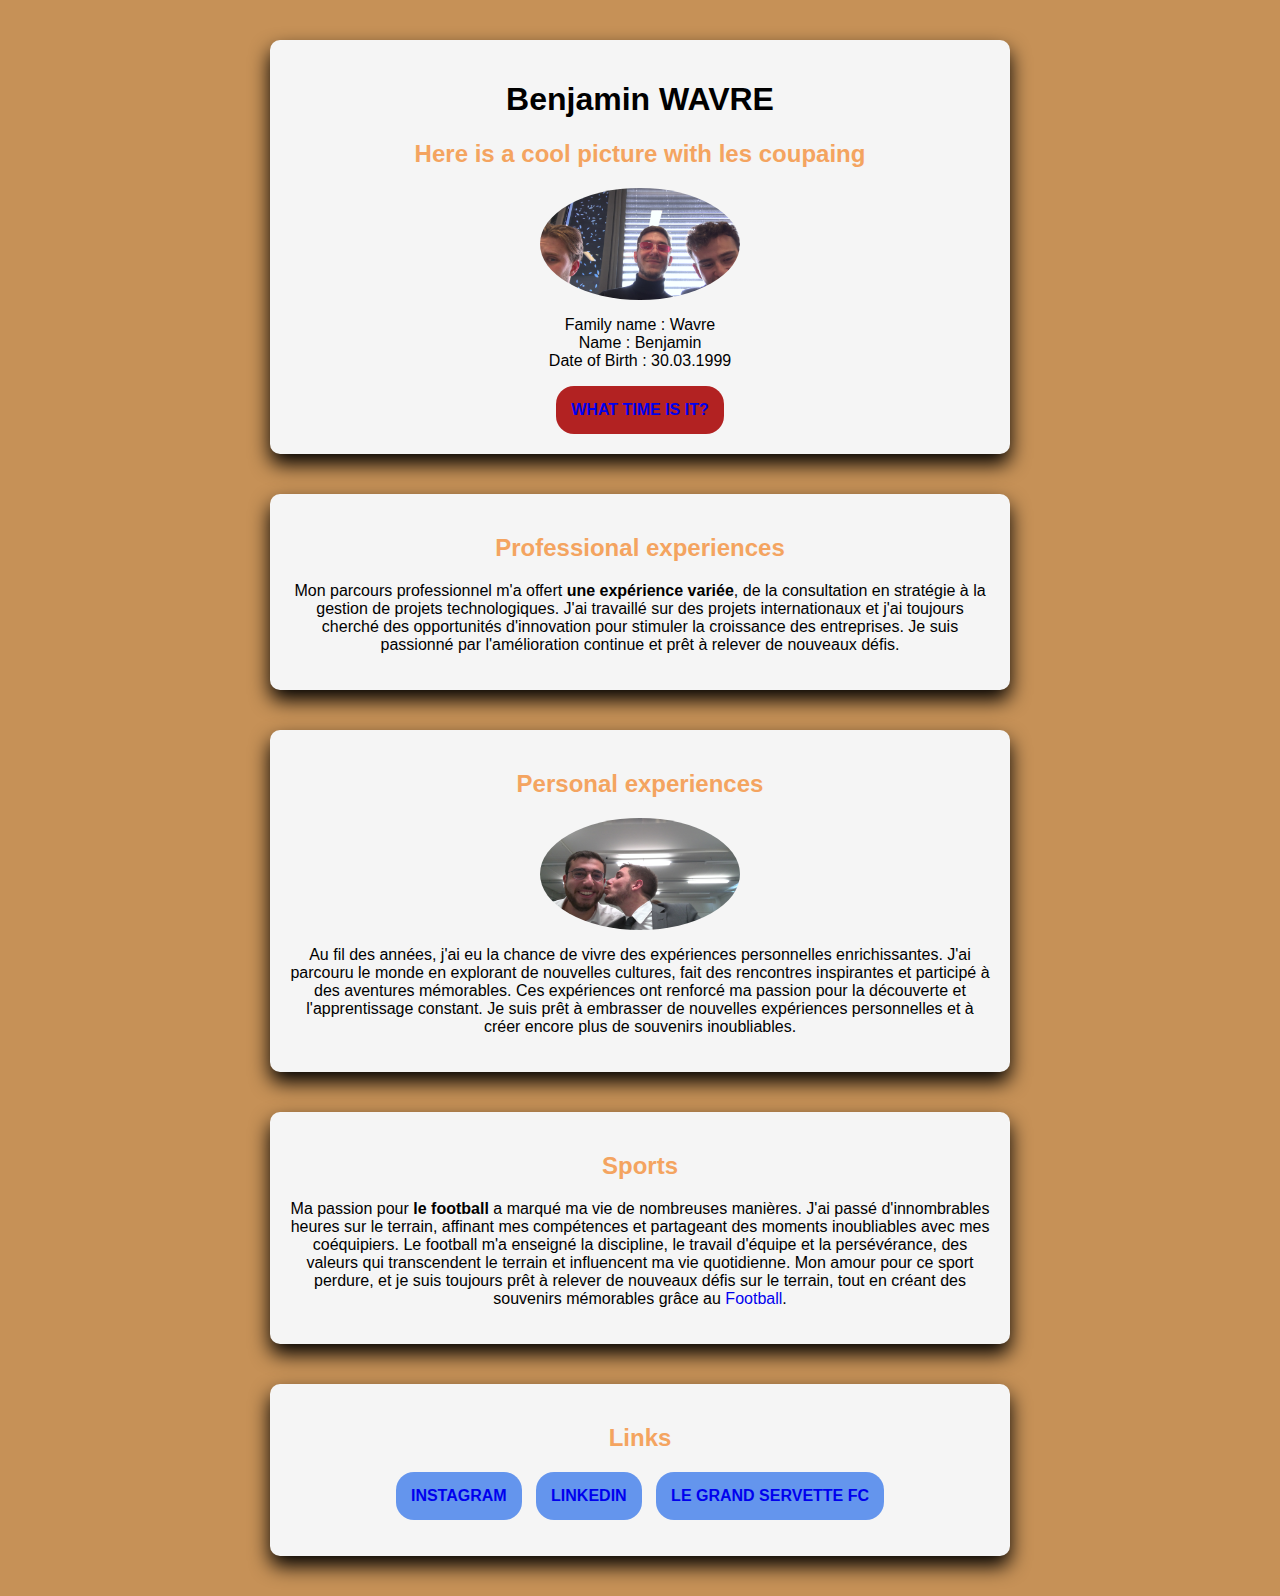
<file: index.html>
<!DOCTYPE html>
<html lang="en">
<head>
    <meta charset="UTF-8">
    <meta name="viewport" content="width=device-width, initial-scale=1.0">
    <link rel="stylesheet" href="style.css">
    <title>Document</title>
    <style>
        /* Déplacez les styles CSS dans la balise <style> dans l'en-tête */
        .link-list {
            list-style: none; /* Supprimer les puces de la liste */
            padding: 0;
        }

        .link-list li {
            display: inline-block; /* Afficher les éléments de liste horizontalement */
            margin-right: 10px; /* Ajouter un espace entre les liens */
        }

        .link-list li:last-child {
            margin-right: 0; /* Aucun espace après le dernier lien */
        }
    </style>
</head>
<body>
    <div class="container">
        <div class="card-white">
            <h1>Benjamin WAVRE <a href="https://www.meteosuisse.admin.ch/meteo/meteo-et-climat-de-a-a-z/neige.html" target="_blank"><i class="fa-solid fa-snowflake fa-bounce"></i></a></h1>
            <h2>Here is a cool picture with les coupaing</h2>
            <img src="./image/photo.jpg" alt="my face" width="200">
            <p> Family name : Wavre <br> Name : Benjamin <br> Date of Birth : 30.03.1999</p>
            <a class="neige" href="https://dayspedia.com/time/online/?lang=fr" target="_blank">What time is it?</a>
        </div>
        <div class="card-white">
            <h2>Professional experiences</h2>
            <p>Mon parcours professionnel m'a offert <strong>une expérience variée</strong>, de la consultation en stratégie à la gestion de projets technologiques. J'ai travaillé sur des projets internationaux et j'ai toujours cherché des opportunités d'innovation pour stimuler la croissance des entreprises. Je suis passionné par l'amélioration continue et prêt à relever de nouveaux défis.</p>
        </div>
        <div class="card-white">
            <h2>Personal experiences</h2>
            <img src="./image/foto.jpg" alt="my face" width="200">
            <p>Au fil des années, j'ai eu la chance de vivre des expériences personnelles enrichissantes. J'ai parcouru le monde en explorant de nouvelles cultures, fait des rencontres inspirantes et participé à des aventures mémorables. Ces expériences ont renforcé ma passion pour la découverte et l'apprentissage constant. Je suis prêt à embrasser de nouvelles expériences personnelles et à créer encore plus de souvenirs inoubliables.</p>
        </div>
        <div class="card-white">
            <h2>Sports</h2>
            <p>Ma passion pour <strong>le football</strong> a marqué ma vie de nombreuses manières. J'ai passé d'innombrables heures sur le terrain, affinant mes compétences et partageant des moments inoubliables avec mes coéquipiers. Le football m'a enseigné la discipline, le travail d'équipe et la persévérance, des valeurs qui transcendent le terrain et influencent ma vie quotidienne. Mon amour pour ce sport perdure, et je suis toujours prêt à relever de nouveaux défis sur le terrain, tout en créant des souvenirs mémorables grâce au <a href="https://fr.wikipedia.org/wiki/Football" target="_blank">Football</a>.</p>
        </div>
        <div class="card-white">
            <h2>Links</h2>
            <ul class="link-list">
                <li>
                    <a class="button" href="https://www.linkedin.com/in/benjamin-wavre-357b331a3?originalSubdomain=ch" target="_blank"><i class="fa-brands fa-instagram"></i> Instagram</a>
                </li>
                <li>
                    <a class="button" href="https://www.instagram.com/ben_wvr/" target="_blank"><i class="fa-brands fa-linkedin"></i> Linkedin</a>
                </li>
                <li>
                    <a class="button" href="https://servettefc.ch/" target="_blank"><i class="fa-brands fa-twitter"></i> Le grand Servette FC</a>
                </li>
            </ul>
        </div>
    </div>
</body>
</html>
</file>
<file: style.css>
h1{ 
	text-align: center;
	color: black;
}

h2{ 
	text-align: center;
	color:sandybrown;
}

p{ text-shadow: darkgray;
	color: black;
	text-decoration: none;
	text-align: center
}

body{
	font-family: Arial, serif;
	background-color: rgb(198, 145, 87);
	text-decoration: none;
	text-align: center
}

a {
	text-decoration: none;
	text-align: center
}

ul li {
	list-style-type: none;
	display: in list-style: none;:
}
	

img {
  display: block;
  margin: 0 auto; /* Center the image horizontally */
  border-radius: 50%; /* Make the image round */
}

.card-white {
		background-color: whitesmoke;
	width: 700px;
	padding: 20px;
	margin: 40px auto;
	border-radius: 10px;
	box-shadow: 0 10px 20px;
}


.container{
	width: : 700px;
	margin: auto ;
	}

.neige {
	text-decoration: none;
    background-color: firebrick;
    font-weight: 900;
    columns: fff;
    padding: 15px;
    border-radius: 18px;
    display: inline-block;
    text-transform: uppercase;
    }


.neige:hover{
    opacity: 0.8;
    color: white;
    background-color: black;

}



.button{
	text-decoration: none;
    background-color: cornflowerblue;
    font-weight: 900;
    columns: fff;
    padding: 15px;
    border-radius: 18px;
    display: inline-block;
    text-transform: uppercase;
    }


.button:hover{
    opacity: 0.8;
    color: white;
    background-color: black;

}


@media(max-width: 960px) {

	.card-white {
		width: 500px;
	}

}

@media(max-width: 540px) {

	.card-white {
		width: 300px;
	}

@media(max-width: 320px) {

	.card-white {
		width: 200px;
	}
}


/* button with hover, icon in one line,
</file>
